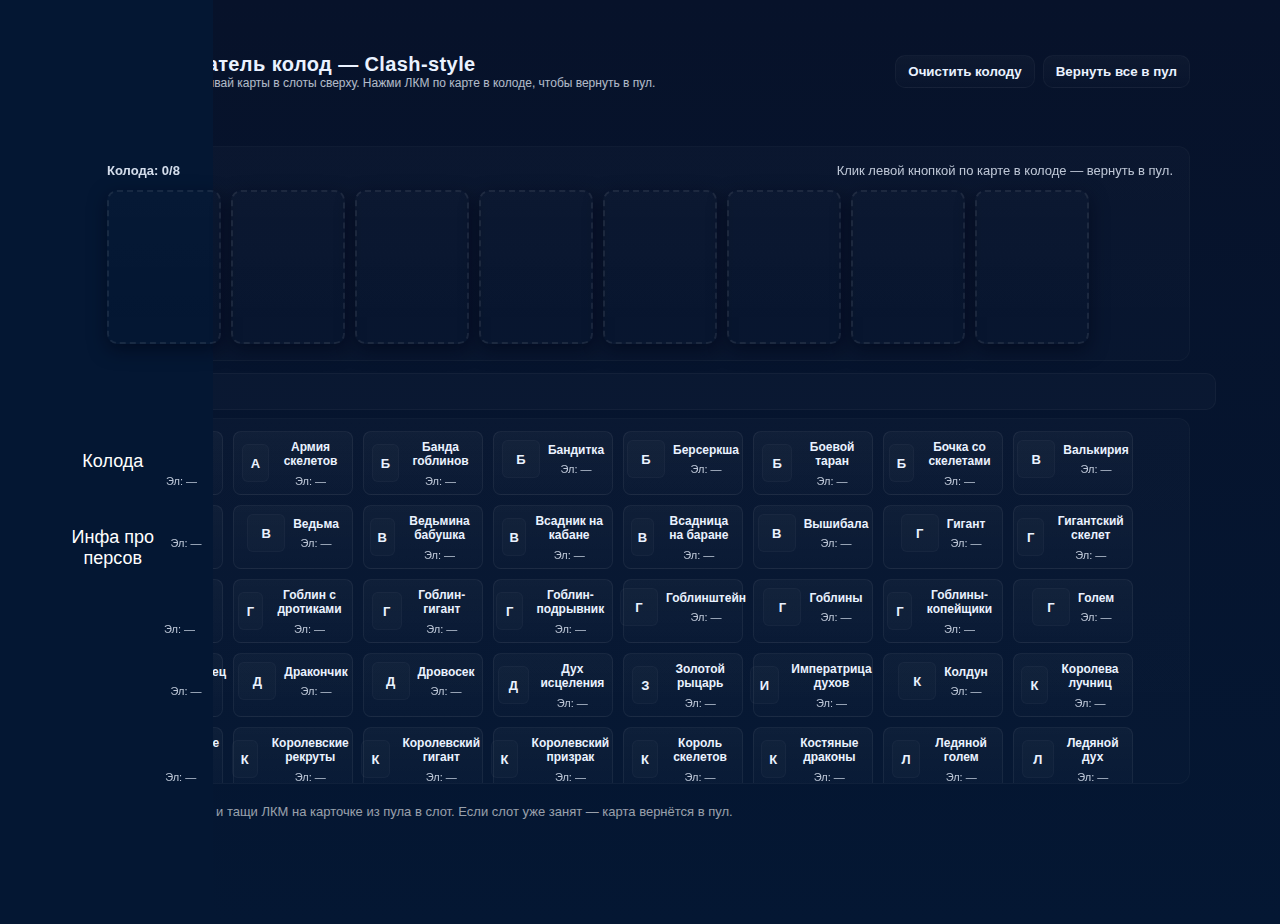
<file: index.html>
<!doctype html>
<html lang="ru">
<head>
<meta charset="utf-8" />
<meta name="viewport" content="width=device-width,initial-scale=1" />
<title>Создатель колод — Clash-style</title>
</head>
<body>
<div class="app">
  <header>
    <div class="brand">
      <a href="page3.html" class="logo">CR<a>
      <div>
        <h1>Создатель колод — Clash-style</h1>
        <div style="font-size:12px; opacity:0.75;">Перетаскивай карты в слоты сверху. Нажми ЛКМ по карте в колоде, чтобы вернуть в пул.</div>
      </div>
    </div>
    <div class="controls">
      <button class="btn" id="clearDeck">Очистить колоду</button>
      <button class="btn" id="shufflePool">Вернуть все в пул</button>
    </div>
  </header>

  <main class="board">
    <section class="deck-area">
    <div class="sidebar">
        <a href="page1.html">Колода</a>
        <a href="page2.html">Инфа про персов</a>
    </div>
      <div class="deck-header">
        <div class="deck-stats">Колода: <span id="deckCount">0</span>/8</div>
        <div class="hint">Клик левой кнопкой по карте в колоде — вернуть в пул.</div>
      </div>
      <div class="slots" id="slots"></div>
    </section>

    <section class="pool-area">
      <div class="search">
        <input id="searchInput" placeholder="Поиск карты..." />
        <div style="height:8px;"></div>
        <div class="pool" id="pool"></div>
      </div>
    </section>

    <footer>
      <div>Подсказка: зажимай и тащи ЛКМ на карточке из пула в слот. Если слот уже занят — карта вернётся в пул.</div>
    </footer>
  </main>
</div>
  <link rel="stylesheet" href="style.css">
<script src="script.js"></script>
</body>
</html>
</file>
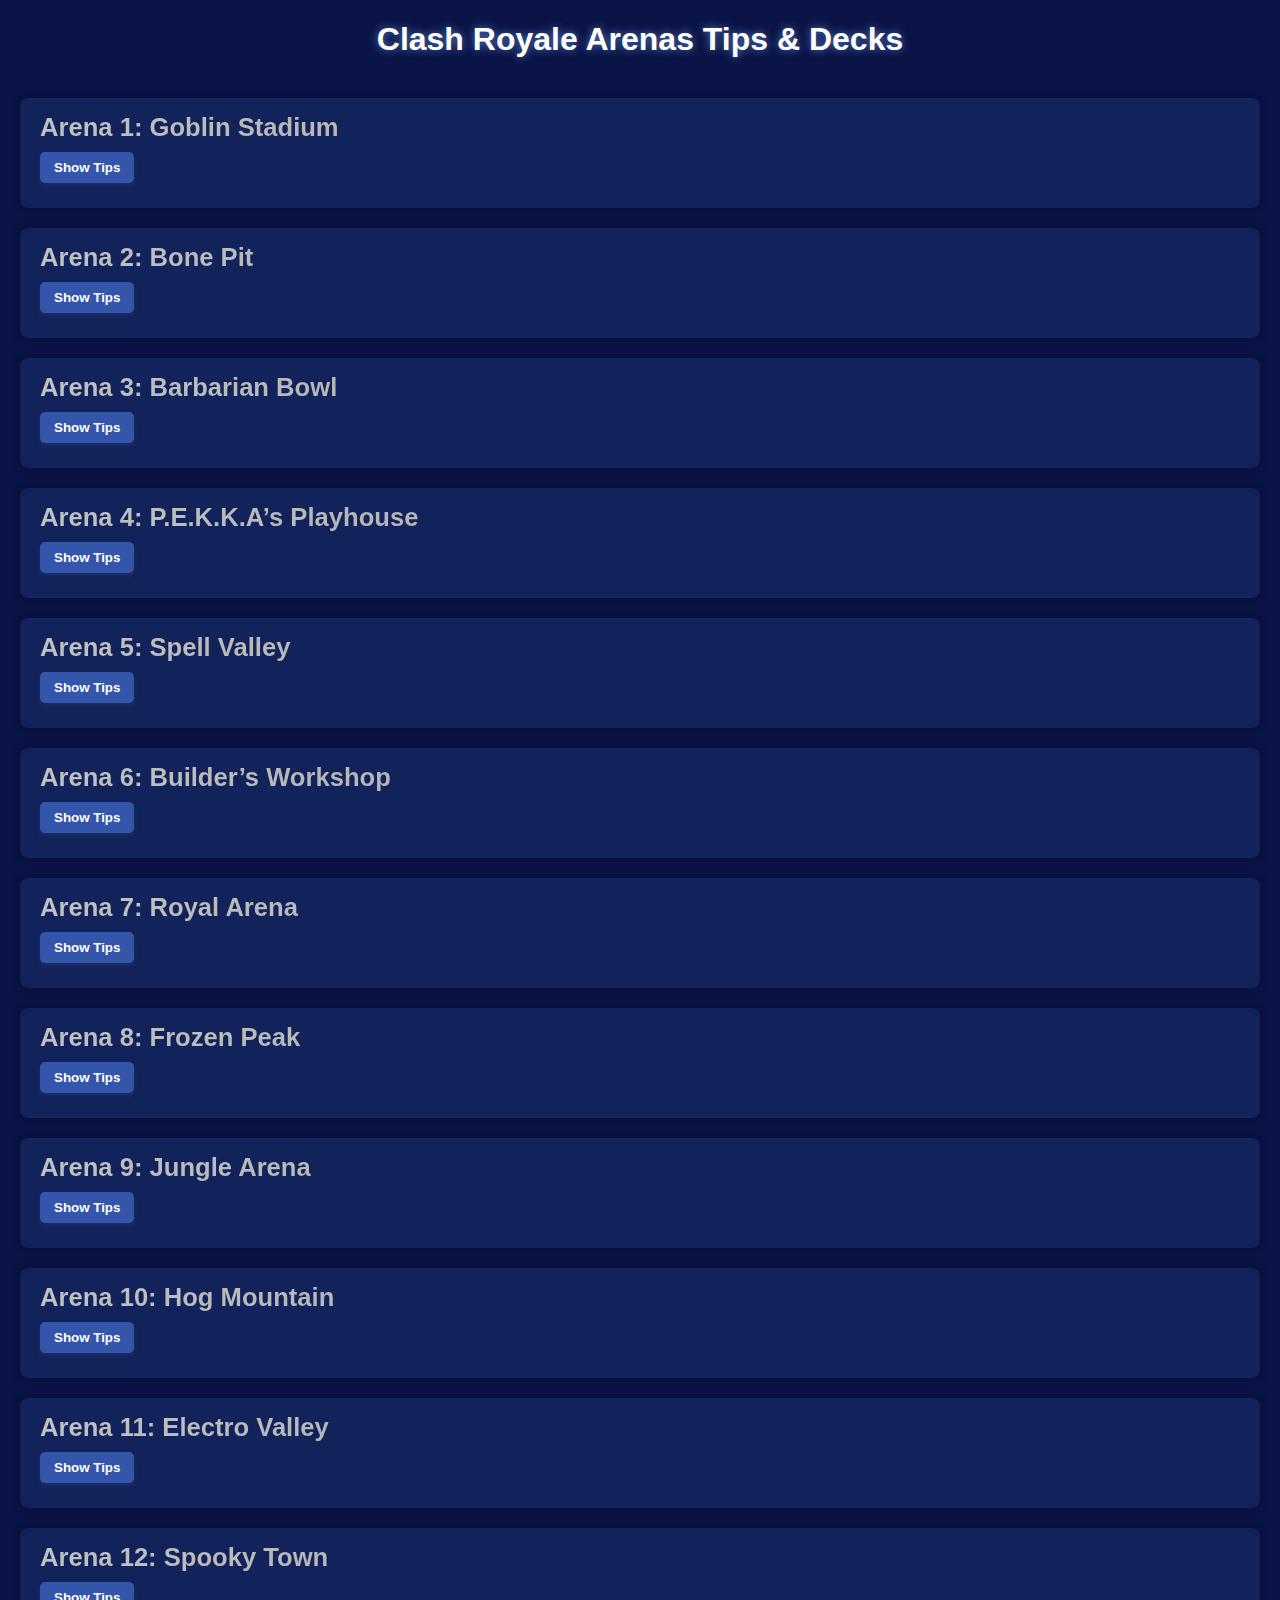
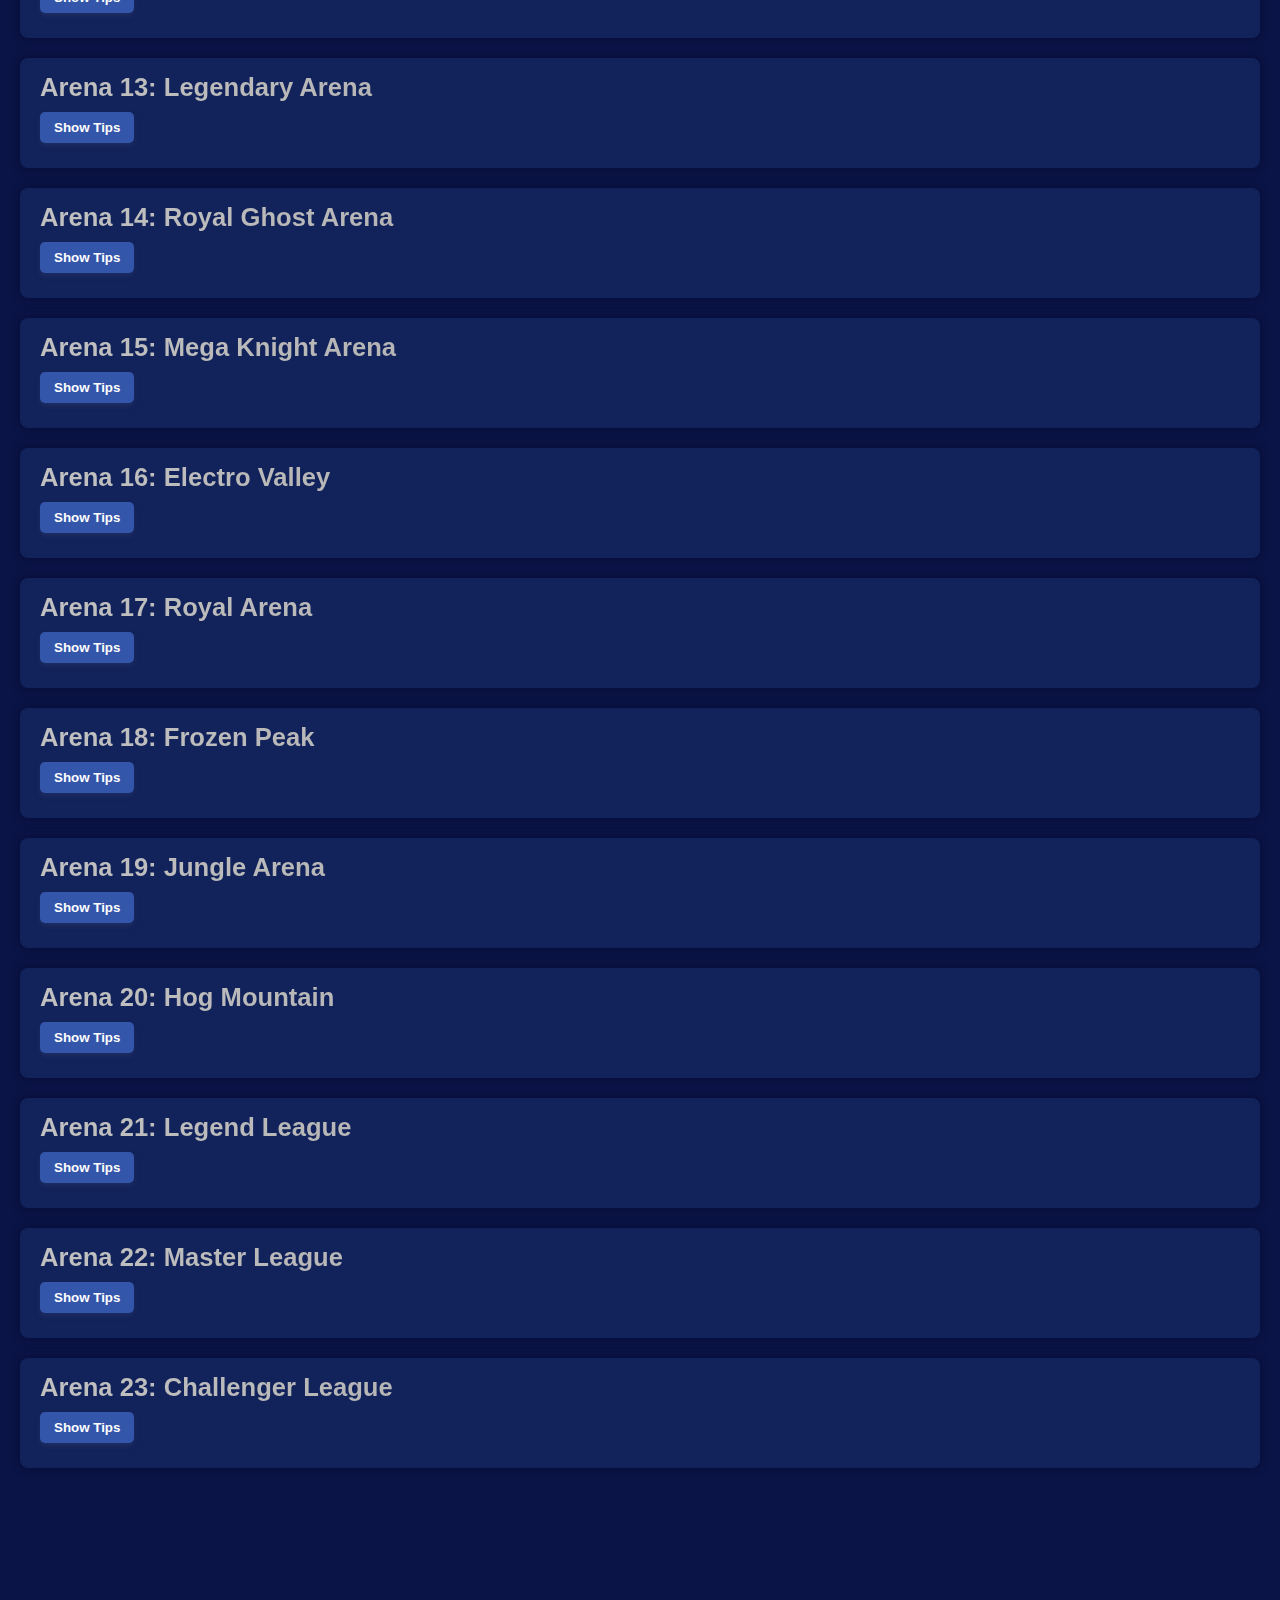
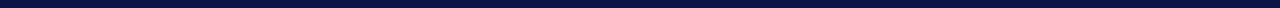
<file: page2.html>
<!DOCTYPE html>
<html lang="en">
<head>
  <meta charset="UTF-8" />
  <meta name="viewport" content="width=device-width, initial-scale=1" />
  <title>Clash Royale Arenas Tips</title>
  <style>
    body {
      background: #0b1446; /* deep dark blue */
      color: #e0e0e0;
      font-family: Arial, sans-serif;
      margin: 20px;
      padding-bottom: 100px;
    }

    h1 {
      text-align: center;
      margin-bottom: 40px;
      color: #fff;
      text-shadow: 0 0 8px #77aaffaa;
    }

    .arena {
      background: #12225a;
      border-radius: 8px;
      margin-bottom: 20px;
      padding: 15px 20px;
      box-shadow: 0 0 10px #000a30cc;
    }

    /* Gradient text: natural text color - 20% darker */
    .arena h2 {
      background: linear-gradient(
        to right,
        #c1c1c1,
        #999999
      );
      -webkit-background-clip: text;
      -webkit-text-fill-color: transparent;
      font-weight: 700;
      margin: 0 0 10px 0;
      font-size: 1.6em;
    }

    button.show-btn {
      background: #3355aa;
      color: white;
      border: none;
      padding: 8px 14px;
      border-radius: 5px;
      cursor: pointer;
      font-weight: bold;
      box-shadow: 0 3px 5px #223366bb;
      transition: background 0.3s ease;
      margin-bottom: 10px;
    }

    button.show-btn:hover {
      background: #4b6fcc;
    }

    .tips {
      max-height: 0;
      opacity: 0;
      overflow: hidden;
      transition: max-height 0.4s ease, opacity 0.4s ease;
    }

    .tips.show {
      max-height: 600px; /* enough height for content */
      opacity: 1;
    }

    .tips h4 {
      margin: 10px 0 6px 0;
      color: #a0c0ff;
    }

    .tips ul {
      margin: 0 0 10px 20px;
      padding: 0;
      list-style-type: disc;
      color: #d0d8ff;
    }

    /* Scroll smooth */
    html {
      scroll-behavior: smooth;
    }
  </style>
</head>
<body>
  <h1>Clash Royale Arenas Tips & Decks</h1>

  <!-- Arena 1 -->
  <div class="arena" id="arena1">
    <h2>Arena 1: Goblin Stadium</h2>
    <button class="show-btn" onclick="toggleTips('tips1')">Show Tips</button>
    <div class="tips" id="tips1">
      <h4>🛡️ Defense Tips:</h4>
      <ul>
        <li>Use cheap swarm units like Skeletons and Goblins to stop pushes.</li>
        <li>Place buildings to distract Hog Rider and Giant.</li>
      </ul>
      <h4>⚔️ Attack Tips:</h4>
      <ul>
        <li>Use Knight and Archers to create strong pushes.</li>
        <li>Support with spells like Fireball and Zap.</li>
      </ul>
      <h4>🔁 Counterattack Tips:</h4>
      <ul>
        <li>Use surviving troops from defense to build counter pushes quickly.</li>
      </ul>
    </div>
  </div>

  <!-- Arena 2 -->
  <div class="arena" id="arena2">
    <h2>Arena 2: Bone Pit</h2>
    <button class="show-btn" onclick="toggleTips('tips2')">Show Tips</button>
    <div class="tips" id="tips2">
      <h4>🛡️ Defense Tips:</h4>
      <ul>
        <li>Use Valkyrie to counter ground swarms.</li>
        <li>Use Minions to counter air troops.</li>
      </ul>
      <h4>⚔️ Attack Tips:</h4>
      <ul>
        <li>Use Giant as a tank and support with ranged troops.</li>
        <li>Use spells like Arrows to clear small troops.</li>
      </ul>
      <h4>🔁 Counterattack Tips:</h4>
      <ul>
        <li>Quickly counter with surviving troops after defense.</li>
      </ul>
    </div>
  </div>

  <!-- Arena 3 -->
  <div class="arena" id="arena3">
    <h2>Arena 3: Barbarian Bowl</h2>
    <button class="show-btn" onclick="toggleTips('tips3')">Show Tips</button>
    <div class="tips" id="tips3">
      <h4>🛡️ Defense Tips:</h4>
      <ul>
        <li>Use Barbarians and Musketeer for solid defense.</li>
        <li>Place Cannon to distract tanks.</li>
      </ul>
      <h4>⚔️ Attack Tips:</h4>
      <ul>
        <li>Use Hog Rider for quick tower damage.</li>
        <li>Support with Fireball and Ice Spirit.</li>
      </ul>
      <h4>🔁 Counterattack Tips:</h4>
      <ul>
        <li>Counter quickly with surviving troops and spells.</li>
      </ul>
    </div>
  </div>

  <!-- Arena 4 -->
  <div class="arena" id="arena4">
    <h2>Arena 4: P.E.K.K.A’s Playhouse</h2>
    <button class="show-btn" onclick="toggleTips('tips4')">Show Tips</button>
    <div class="tips" id="tips4">
      <h4>🛡️ Defense Tips:</h4>
      <ul>
        <li>Use Mini P.E.K.K.A and Musketeer to counter big pushes.</li>
        <li>Use Tornado to group enemy troops.</li>
      </ul>
      <h4>⚔️ Attack Tips:</h4>
      <ul>
        <li>P.E.K.K.A + Electro Wizard combo works well here.</li>
        <li>Use spells wisely to protect P.E.K.K.A.</li>
      </ul>
      <h4>🔁 Counterattack Tips:</h4>
      <ul>
        <li>Counterpush with surviving P.E.K.K.A and support troops.</li>
      </ul>
    </div>
  </div>

  <!-- Arena 5 -->
  <div class="arena" id="arena5">
    <h2>Arena 5: Spell Valley</h2>
    <button class="show-btn" onclick="toggleTips('tips5')">Show Tips</button>
    <div class="tips" id="tips5">
      <h4>🛡️ Defense Tips:</h4>
      <ul>
        <li>Use spells like Zap, Fireball, and Arrows to counter swarms.</li>
        <li>Use ranged troops like Musketeer and Wizard.</li>
      </ul>
      <h4>⚔️ Attack Tips:</h4>
      <ul>
        <li>Spell combos with tank troops can be effective.</li>
        <li>Use Freeze spell to support pushes.</li>
      </ul>
      <h4>🔁 Counterattack Tips:</h4>
      <ul>
        <li>Use spells to clear defense and push quickly after defense.</li>
      </ul>
    </div>
  </div>

  <!-- Arena 6 -->
  <div class="arena" id="arena6">
    <h2>Arena 6: Builder’s Workshop</h2>
    <button class="show-btn" onclick="toggleTips('tips6')">Show Tips</button>
    <div class="tips" id="tips6">
      <h4>🛡️ Defense Tips:</h4>
      <ul>
        <li>Use Cannon and Tesla for buildings defense.</li>
        <li>Use Barbarians and Minions to counter pushes.</li>
      </ul>
      <h4>⚔️ Attack Tips:</h4>
      <ul>
        <li>Battle Ram + Elite Barbarians is a strong combo.</li>
        <li>Support with spells and ranged troops.</li>
      </ul>
      <h4>🔁 Counterattack Tips:</h4>
      <ul>
        <li>Use surviving troops from defense to counterattack fast.</li>
      </ul>
    </div>
  </div>

  <!-- Arena 7 -->
  <div class="arena" id="arena7">
    <h2>Arena 7: Royal Arena</h2>
    <button class="show-btn" onclick="toggleTips('tips7')">Show Tips</button>
    <div class="tips" id="tips7">
      <h4>🛡️ Defense Tips:</h4>
      <ul>
        <li>Use Mini P.E.K.K.A and Guards to counter heavy pushes.</li>
        <li>Use Inferno Tower to melt tanks.</li>
      </ul>
      <h4>⚔️ Attack Tips:</h4>
      <ul>
        <li>Royal Giant supported by Furnace and Musketeer.</li>
        <li>Use spells to protect your pushes.</li>
      </ul>
      <h4>🔁 Counterattack Tips:</h4>
      <ul>
        <li>Counterpush with surviving troops after defense.</li>
      </ul>
    </div>
  </div>

  <!-- Arena 8 -->
  <div class="arena" id="arena8">
    <h2>Arena 8: Frozen Peak</h2>
    <button class="show-btn" onclick="toggleTips('tips8')">Show Tips</button>
    <div class="tips" id="tips8">
      <h4>🛡️ Defense Tips:</h4>
      <ul>
        <li>Use Ice Wizard and Ice Golem to slow down pushes.</li>
        <li>Use Tornado spell to group troops.</li>
      </ul>
      <h4>⚔️ Attack Tips:</h4>
      <ul>
        <li>Use Hog Rider with Ice Spirit and Freeze spell.</li>
        <li>Use Giant + Witch combo pushes.</li>
      </ul>
      <h4>🔁 Counterattack Tips:</h4>
      <ul>
        <li>Counterattack quickly after a successful defense.</li>
      </ul>
    </div>
  </div>

  <!-- Arena 9 -->
  <div class="arena" id="arena9">
    <h2>Arena 9: Jungle Arena</h2>
    <button class="show-btn" onclick="toggleTips('tips9')">Show Tips</button>
    <div class="tips" id="tips9">
      <h4>🛡️ Defense Tips:</h4>
      <ul>
        <li>Use Goblin Hut to generate pressure and distract enemies.</li>
        <li>Use Minions and Goblins for fast defense.</li>
      </ul>
      <h4>⚔️ Attack Tips:</h4>
      <ul>
        <li>Giant + Night Witch pushes are strong in this arena.</li>
        <li>Use Zap and Fireball to clear swarms.</li>
      </ul>
      <h4>🔁 Counterattack Tips:</h4>
      <ul>
        <li>Use surviving units from defense to support counter pushes.</li>
      </ul>
    </div>
  </div>

  <!-- Arena 10 -->
  <div class="arena" id="arena10">
    <h2>Arena 10: Hog Mountain</h2>
    <button class="show-btn" onclick="toggleTips('tips10')">Show Tips</button>
    <div class="tips" id="tips10">
      <h4>🛡️ Defense Tips:</h4>
      <ul>
        <li>Use Inferno Tower to melt tanks.</li>
        <li>Skeleton Army to counter single high-damage troops.</li>
      </ul>
      <h4>⚔️ Attack Tips:</h4>
      <ul>
        <li>Hog Rider with Ice Spirit or Freeze spell is a classic combo.</li>
        <li>Use Goblin Gang to distract and overwhelm defenders.</li>
      </ul>
      <h4>🔁 Counterattack Tips:</h4>
      <ul>
        <li>Counterpush with surviving troops after a good defense.</li>
      </ul>
    </div>
  </div>

  <!-- Arena 11 -->
  <div class="arena" id="arena11">
    <h2>Arena 11: Electro Valley</h2>
    <button class="show-btn" onclick="toggleTips('tips11')">Show Tips</button>
    <div class="tips" id="tips11">
      <h4>🛡️ Defense Tips:</h4>
      <ul>
        <li>Use Electro Wizard to stun and control pushes.</li>
        <li>Use Tesla for building defense.</li>
      </ul>
      <h4>⚔️ Attack Tips:</h4>
      <ul>
        <li>Use Lightning to take out defensive buildings and grouped troops.</li>
        <li>Use Miner + Poison for chip damage.</li>
      </ul>
      <h4>🔁 Counterattack Tips:</h4>
      <ul>
        <li>Surviving Electro Wizard can lead strong counter-pushes.</li>
      </ul>
    </div>
  </div>

  <!-- Arena 12 -->
  <div class="arena" id="arena12">
    <h2>Arena 12: Spooky Town</h2>
    <button class="show-btn" onclick="toggleTips('tips12')">Show Tips</button>
    <div class="tips" id="tips12">
      <h4>🛡️ Defense Tips:</h4>
      <ul>
        <li>Use Witch and Skeleton Army to control ground pushes.</li>
        <li>Use Tornado with spells for crowd control.</li>
      </ul>
      <h4>⚔️ Attack Tips:</h4>
      <ul>
        <li>Use Balloon with Freeze for devastating damage.</li>
        <li>Use Miner for chip damage on towers.</li>
      </ul>
      <h4>🔁 Counterattack Tips:</h4>
      <ul>
        <li>Build fast counter pushes after successful defense.</li>
      </ul>
    </div>
  </div>

  <!-- Arena 13 -->
  <div class="arena" id="arena13">
    <h2>Arena 13: Legendary Arena</h2>
    <button class="show-btn" onclick="toggleTips('tips13')">Show Tips</button>
    <div class="tips" id="tips13">
      <h4>🛡️ Defense Tips:</h4>
      <ul>
        <li>Use well-timed spells to counter popular meta decks.</li>
        <li>Use Musketeer and Ice Wizard to control the field.</li>
      </ul>
      <h4>⚔️ Attack Tips:</h4>
      <ul>
        <li>Mix air and ground units for balanced pushes.</li>
        <li>Use spells like Fireball and Zap for value.</li>
      </ul>
      <h4>🔁 Counterattack Tips:</h4>
      <ul>
        <li>Capitalize on elixir advantage with strong counter pushes.</li>
      </ul>
    </div>
  </div>

  <!-- Arena 14 -->
  <div class="arena" id="arena14">
    <h2>Arena 14: Royal Ghost Arena</h2>
    <button class="show-btn" onclick="toggleTips('tips14')">Show Tips</button>
    <div class="tips" id="tips14">
      <h4>🛡️ Defense Tips:</h4>
      <ul>
        <li>Use air and ground units to cover Royal Ghost’s invisibility.</li>
        <li>Use splash damage troops like Wizard or Executioner.</li>
      </ul>
      <h4>⚔️ Attack Tips:</h4>
      <ul>
        <li>Use Royal Ghost for stealthy attacks.</li>
        <li>Support with spells and ranged troops.</li>
      </ul>
      <h4>🔁 Counterattack Tips:</h4>
      <ul>
        <li>Quick counterattacks after defense are crucial.</li>
      </ul>
    </div>
  </div>

  <!-- Arena 15 -->
  <div class="arena" id="arena15">
    <h2>Arena 15: Mega Knight Arena</h2>
    <button class="show-btn" onclick="toggleTips('tips15')">Show Tips</button>
    <div class="tips" id="tips15">
      <h4>🛡️ Defense Tips:</h4>
      <ul>
        <li>Use swarm troops and spells to stop Mega Knight’s jumps.</li>
        <li>Use Inferno Tower for tank defense.</li>
      </ul>
      <h4>⚔️ Attack Tips:</h4>
      <ul>
        <li>Use Mega Knight with support troops like Electro Wizard.</li>
        <li>Use spells to protect your pushes.</li>
      </ul>
      <h4>🔁 Counterattack Tips:</h4>
      <ul>
        <li>Use surviving troops to build counter pushes.</li>
      </ul>
    </div>
  </div>

  <!-- Arena 16 -->
  <div class="arena" id="arena16">
    <h2>Arena 16: Electro Valley</h2>
    <button class="show-btn" onclick="toggleTips('tips16')">Show Tips</button>
    <div class="tips" id="tips16">
      <h4>🛡️ Defense Tips:</h4>
      <ul>
        <li>Use Electro Wizard and Tesla for good defense.</li>
        <li>Use spells to control enemy pushes.</li>
      </ul>
      <h4>⚔️ Attack Tips:</h4>
      <ul>
        <li>Use Lightning spell to clear defenses.</li>
        <li>Support with Miner for chip damage.</li>
      </ul>
      <h4>🔁 Counterattack Tips:</h4>
      <ul>
        <li>Counterattack with surviving troops after defense.</li>
      </ul>
    </div>
  </div>

  <!-- Arena 17 -->
  <div class="arena" id="arena17">
    <h2>Arena 17: Royal Arena</h2>
    <button class="show-btn" onclick="toggleTips('tips17')">Show Tips</button>
    <div class="tips" id="tips17">
      <h4>🛡️ Defense Tips:</h4>
      <ul>
        <li>Use Mini P.E.K.K.A and Guards for solid defense.</li>
        <li>Use Inferno Tower to melt tanks.</li>
      </ul>
      <h4>⚔️ Attack Tips:</h4>
      <ul>
        <li>Royal Giant supported by Furnace and Musketeer.</li>
        <li>Use spells to protect your pushes.</li>
      </ul>
      <h4>🔁 Counterattack Tips:</h4>
      <ul>
        <li>Counterpush with surviving troops after defense.</li>
      </ul>
    </div>
  </div>

  <!-- Arena 18 -->
  <div class="arena" id="arena18">
    <h2>Arena 18: Frozen Peak</h2>
    <button class="show-btn" onclick="toggleTips('tips18')">Show Tips</button>
    <div class="tips" id="tips18">
      <h4>🛡️ Defense Tips:</h4>
      <ul>
        <li>Use Ice Wizard and Ice Golem to slow down pushes.</li>
        <li>Use Tornado spell to group troops.</li>
      </ul>
      <h4>⚔️ Attack Tips:</h4>
      <ul>
        <li>Use Hog Rider with Ice Spirit and Freeze spell.</li>
        <li>Use Giant + Witch combo pushes.</li>
      </ul>
      <h4>🔁 Counterattack Tips:</h4>
      <ul>
        <li>Counterattack quickly after a successful defense.</li>
      </ul>
    </div>
  </div>

  <!-- Arena 19 -->
  <div class="arena" id="arena19">
    <h2>Arena 19: Jungle Arena</h2>
    <button class="show-btn" onclick="toggleTips('tips19')">Show Tips</button>
    <div class="tips" id="tips19">
      <h4>🛡️ Defense Tips:</h4>
      <ul>
        <li>Use Goblin Hut to generate pressure and distract enemies.</li>
        <li>Use Minions and Goblins for fast defense.</li>
      </ul>
      <h4>⚔️ Attack Tips:</h4>
      <ul>
        <li>Giant + Night Witch pushes are strong in this arena.</li>
        <li>Use Zap and Fireball to clear swarms.</li>
      </ul>
      <h4>🔁 Counterattack Tips:</h4>
      <ul>
        <li>Use surviving units from defense to support counter pushes.</li>
      </ul>
    </div>
  </div>

  <!-- Arena 20 -->
  <div class="arena" id="arena20">
    <h2>Arena 20: Hog Mountain</h2>
    <button class="show-btn" onclick="toggleTips('tips20')">Show Tips</button>
    <div class="tips" id="tips20">
      <h4>🛡️ Defense Tips:</h4>
      <ul>
        <li>Ice Wizard and Tornado combo is great for defense.</li>
        <li>Use Ice Golem to kite and slow enemies.</li>
      </ul>
      <h4>⚔️ Attack Tips:</h4>
      <ul>
        <li>Hog Rider + Ice Spirit is a fast and effective combo.</li>
        <li>Freeze spell works well with big pushes.</li>
      </ul>
      <h4>🔁 Counterattack Tips:</h4>
      <ul>
        <li>Use surviving troops to launch strong counter attacks.</li>
      </ul>
    </div>
  </div>

  <!-- Arena 21 -->
  <div class="arena" id="arena21">
    <h2>Arena 21: Legend League</h2>
    <button class="show-btn" onclick="toggleTips('tips21')">Show Tips</button>
    <div class="tips" id="tips21">
      <h4>🛡️ Defense Tips:</h4>
      <ul>
        <li>Adapt your defense according to opponent’s deck.</li>
        <li>Use a combination of spells and troops to control the battlefield.</li>
      </ul>
      <h4>⚔️ Attack Tips:</h4>
      <ul>
        <li>Mix fast cycles with heavy tanks.</li>
        <li>Use spells wisely to get value trades.</li>
      </ul>
      <h4>🔁 Counterattack Tips:</h4>
      <ul>
        <li>Take advantage of elixir lead to mount counter pushes.</li>
      </ul>
    </div>
  </div>

  <!-- Arena 22 -->
  <div class="arena" id="arena22">
    <h2>Arena 22: Master League</h2>
    <button class="show-btn" onclick="toggleTips('tips22')">Show Tips</button>
    <div class="tips" id="tips22">
      <h4>🛡️ Defense Tips:</h4>
      <ul>
        <li>Use well-timed spells to neutralize enemy pushes.</li>
        <li>Place defensive buildings to distract key enemy troops.</li>
      </ul>
      <h4>⚔️ Attack Tips:</h4>
      <ul>
        <li>Use prediction spells to counter enemy counters.</li>
        <li>Use balanced decks with both air and ground threats.</li>
      </ul>
      <h4>🔁 Counterattack Tips:</h4>
      <ul>
        <li>Keep pressure on your opponent with continuous counter pushes.</li>
      </ul>
    </div>
  </div>

  <!-- Arena 23 -->
  <div class="arena" id="arena23">
    <h2>Arena 23: Challenger League</h2>
    <button class="show-btn" onclick="toggleTips('tips23')">Show Tips</button>
    <div class="tips" id="tips23">
      <h4>🛡️ Defense Tips:</h4>
      <ul>
        <li>Use versatile troops to adapt to many playstyles.</li>
        <li>Maintain good elixir management for defense.</li>
      </ul>
      <h4>⚔️ Attack Tips:</h4>
      <ul>
        <li>Cycle quickly and pressure with spells and fast troops.</li>
        <li>Use combos that create synergy and confuse opponents.</li>
      </ul>
      <h4>🔁 Counterattack Tips:</h4>
  <ul>
  </ul>
    </div>
  </div>

<script>
  function toggleTips(id) {
    const tips = document.getElementById(id);
    tips.classList.toggle("show");
  }
</script>
</body>
</html>

</body>
</html>
</file>
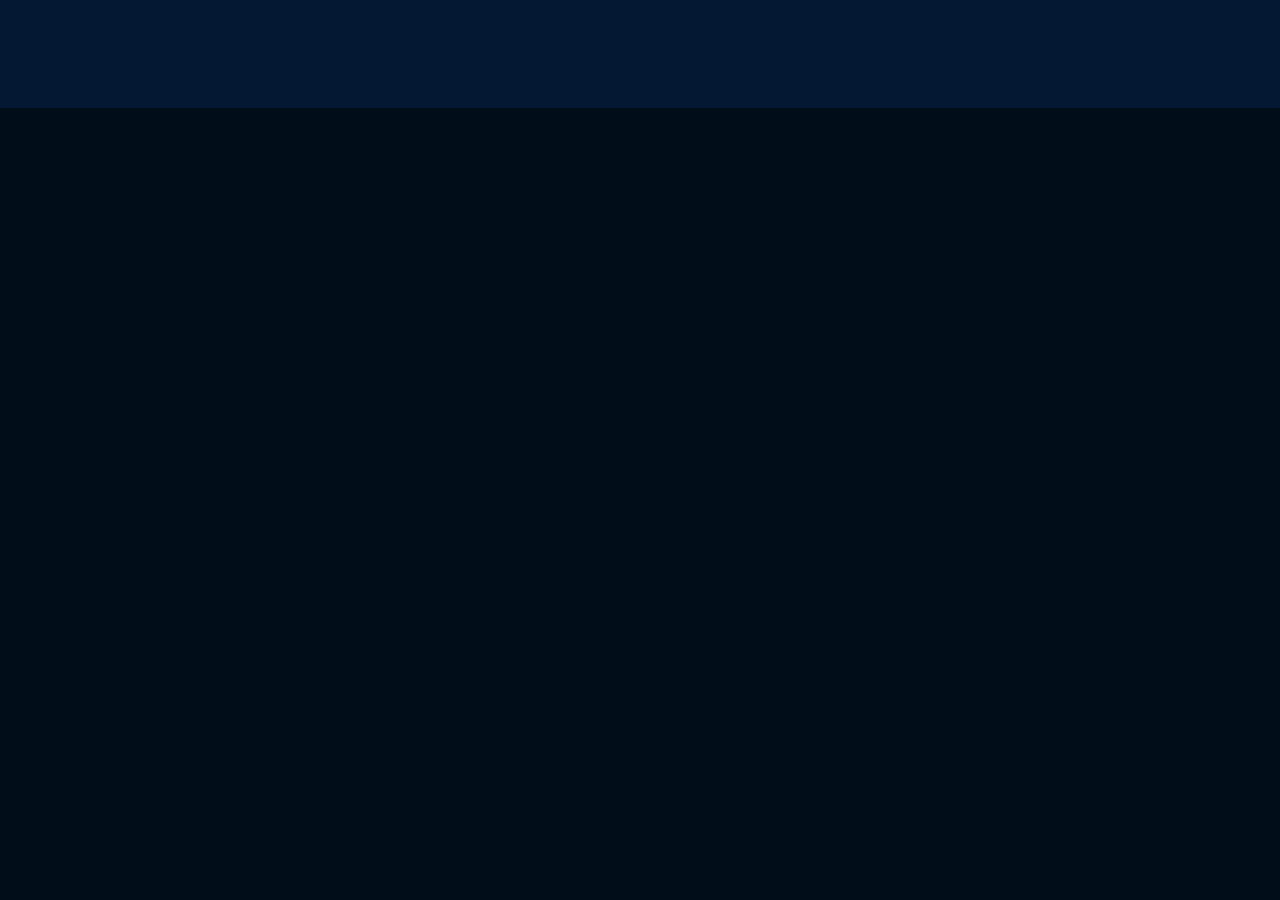
<file: page3.html>
<!DOCTYPE html>
<html lang="ru">
<head>
  <meta charset="utf-8" />
  <meta name="viewport" content="width=device-width,initial-scale=1" />
  <title>Clash Royale — Меню</title>
  <style>
    :root{
      --header-bg: #041733;
      --main-bg: #020d1a;
      --btn-bg: linear-gradient(180deg,#083b72 0%, #062d59 100%);
    }

    *{box-sizing:border-box}
    html,body{height:100%;}
    body{
      margin:0;
      font-family: Inter, Roboto, Arial, sans-serif;
      color:#fff;
      -webkit-font-smoothing:antialiased;
      -moz-osx-font-smoothing:grayscale;
      background: var(--main-bg);
    }

    /* ====== АНИМАЦИИ ====== */
    .fade-down {
      opacity: 0;
      transform: translateY(-30px);
      animation: fadeDown 0.8s ease-out forwards;
    }

    .fade-delay-1 { animation-delay: 0.2s; }
    .fade-delay-2 { animation-delay: 0.4s; }
    .fade-delay-3 { animation-delay: 0.6s; }
    .fade-delay-4 { animation-delay: 0.8s; }

    @keyframes fadeDown {
      to {
        opacity: 1;
        transform: translateY(0);
      }
    }

    /* Шапка */
    .site-header{
      background:var(--header-bg);
      padding:28px 16px;
    }
    .header-inner{
      max-width:1100px;
      margin:0 auto;
      display:flex;
      align-items:center;
      justify-content:center;
      gap:12px;
    }
    .logo{
      object-fit:contain;
      text-decoration: none;                  
      cursor: pointer;
      width:52px;
      height:52px;
      border-radius:10px;
      background:linear-gradient(135deg, rgba(255,255,255,0.06), rgba(255,255,255,0.02));
      display:flex;
      align-items:center;
      justify-content:center;
      border:1px solid rgba(255,255,255,0.04);
      font-weight:700;
      font-size:20px;
      color:var(--accent);
    }
    .site-title{
      font-size:32px;
      margin:0;
      letter-spacing:1px;
    }

    /* Основной экран */
    .hero{
      background:var(--main-bg);
      min-height:calc(100vh - 112px);
      display:flex;
      align-items:center;
      justify-content:center;
      padding:40px 16px;
    }

    .menu{
      display:flex;
      flex-direction:column;
      gap:18px;
      width:320px;
    }

    .menu-btn{
      appearance:none;
      border:0;
      padding:16px 18px;
      font-size:18px;
      border-radius:12px;
      cursor:pointer;
      background:var(--btn-bg);
      color:#fff;
      box-shadow:0 6px 18px rgba(3,12,30,0.6), inset 0 -4px 8px rgba(0,0,0,0.25);
      transition: transform 0.18s ease, box-shadow 0.18s ease;
    }
    .menu-btn:hover {
      transform: translateY(-4px) scale(1.05);
      box-shadow:
        0 12px 24px rgba(3,12,30,0.8),
        inset 0 -4px 8px rgba(0,0,0,0.3);
      transition: transform 0.25s cubic-bezier(0.4, 0, 0.2, 1), box-shadow 0.25s cubic-bezier(0.4, 0, 0.2, 1);
    }
    .menu-btn:active{transform:translateY(-1px);}
    .menu-btn:focus{outline:3px solid rgba(10,120,220,0.18);}

    @media (max-width:420px){
      .menu{width:88%;}
      .site-title{font-size:22px}
      .logo{width:42px;height:42px;}
    }
  </style>
</head>
<body>
  <header class="site-header">
    <div class="header-inner">
      <div class="brand fade-down fade-delay-1">
        <a class="logo">CR</a>
      </div>
      <h1 class="site-title fade-down fade-delay-2">Clash Royale</h1>
    </div>
  </header>

  <main class="hero">
    <nav class="menu" aria-label="Главное меню">
      <button class="menu-btn fade-down fade-delay-2" data-target="index.html">Автор колод</button>
      <button class="menu-btn fade-down fade-delay-3" data-target="page1.html">Колоди</button>
      <button class="menu-btn fade-down fade-delay-4" data-target="page2.html">інформація про персонажів</button>
    </nav>
  </main>

  <script>
    // Навигация по кнопкам
    document.addEventListener('DOMContentLoaded', ()=>{
      const buttons = document.querySelectorAll('.menu-btn');
      buttons.forEach(btn => {
        btn.addEventListener('click', ()=>{
          const target = btn.dataset.target;
          window.location.href = target;
        });
      });
    });
  </script>
</body>
</html>
</file>
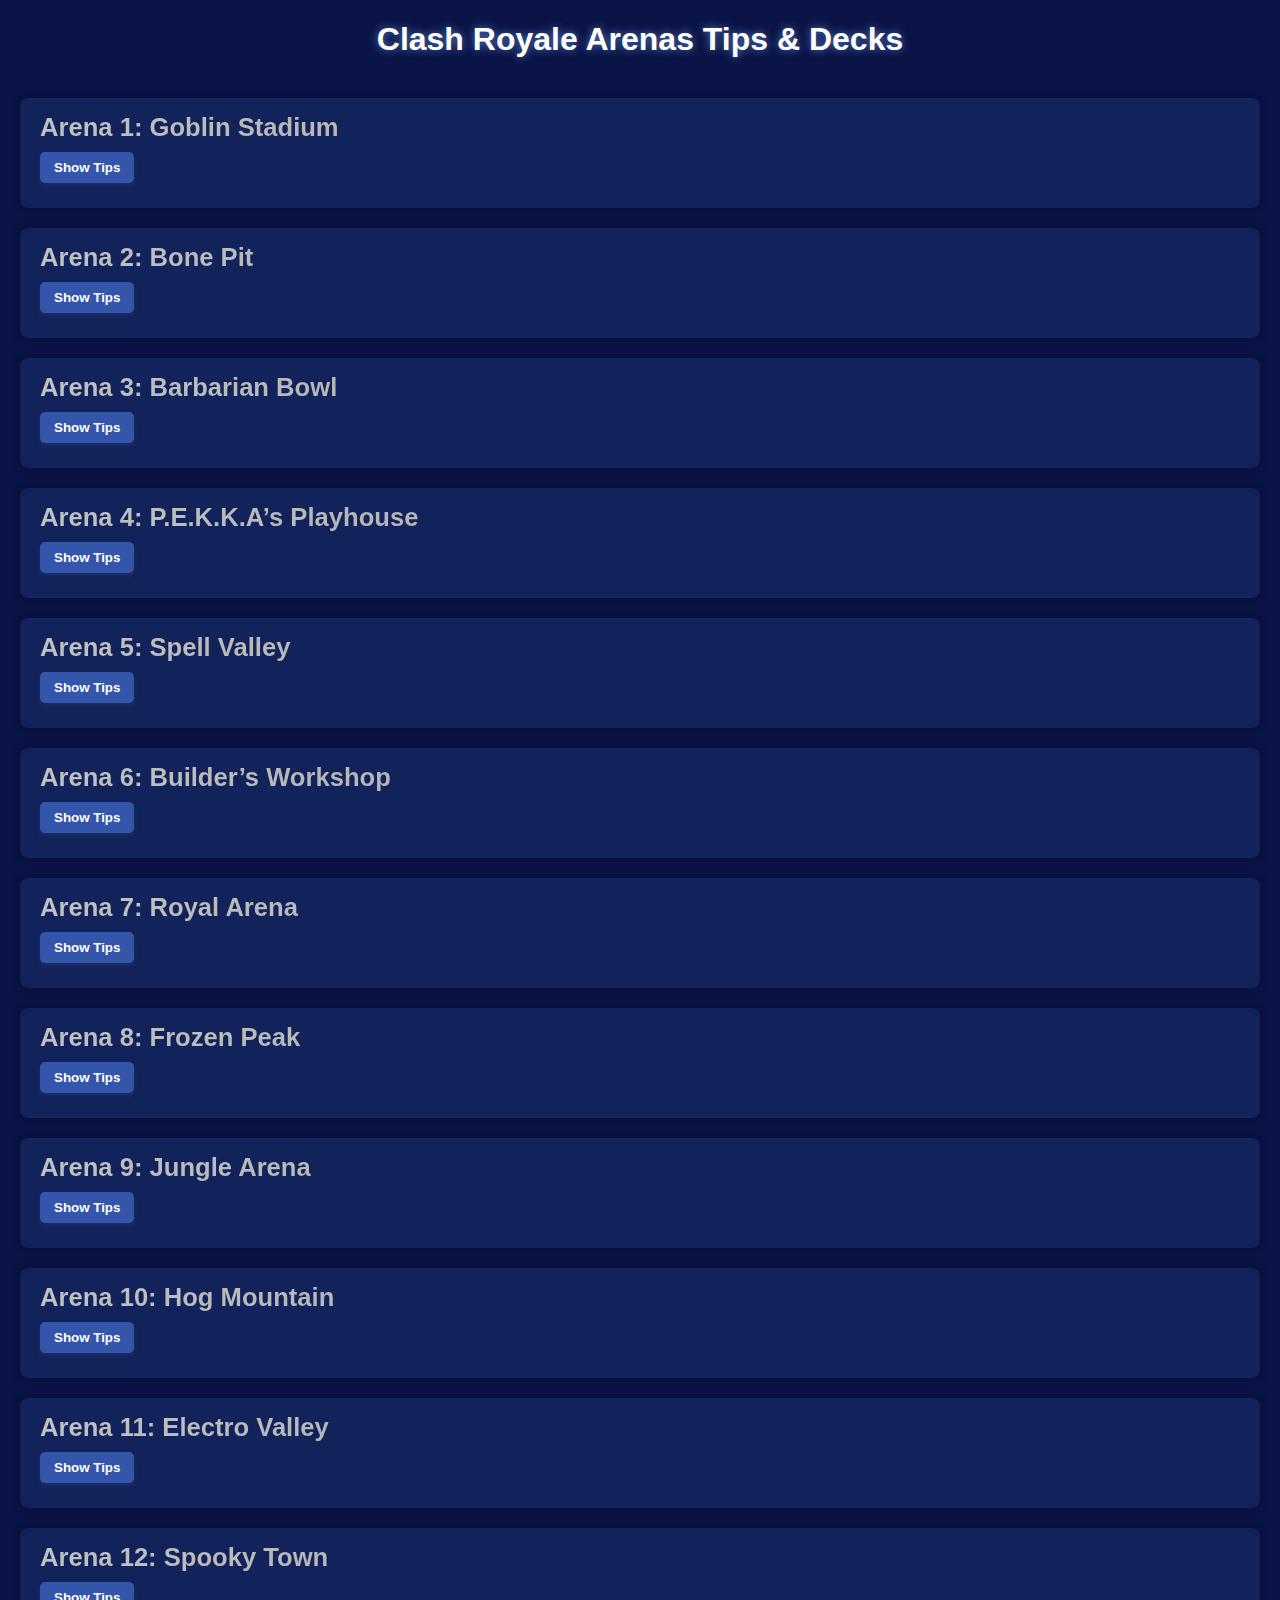
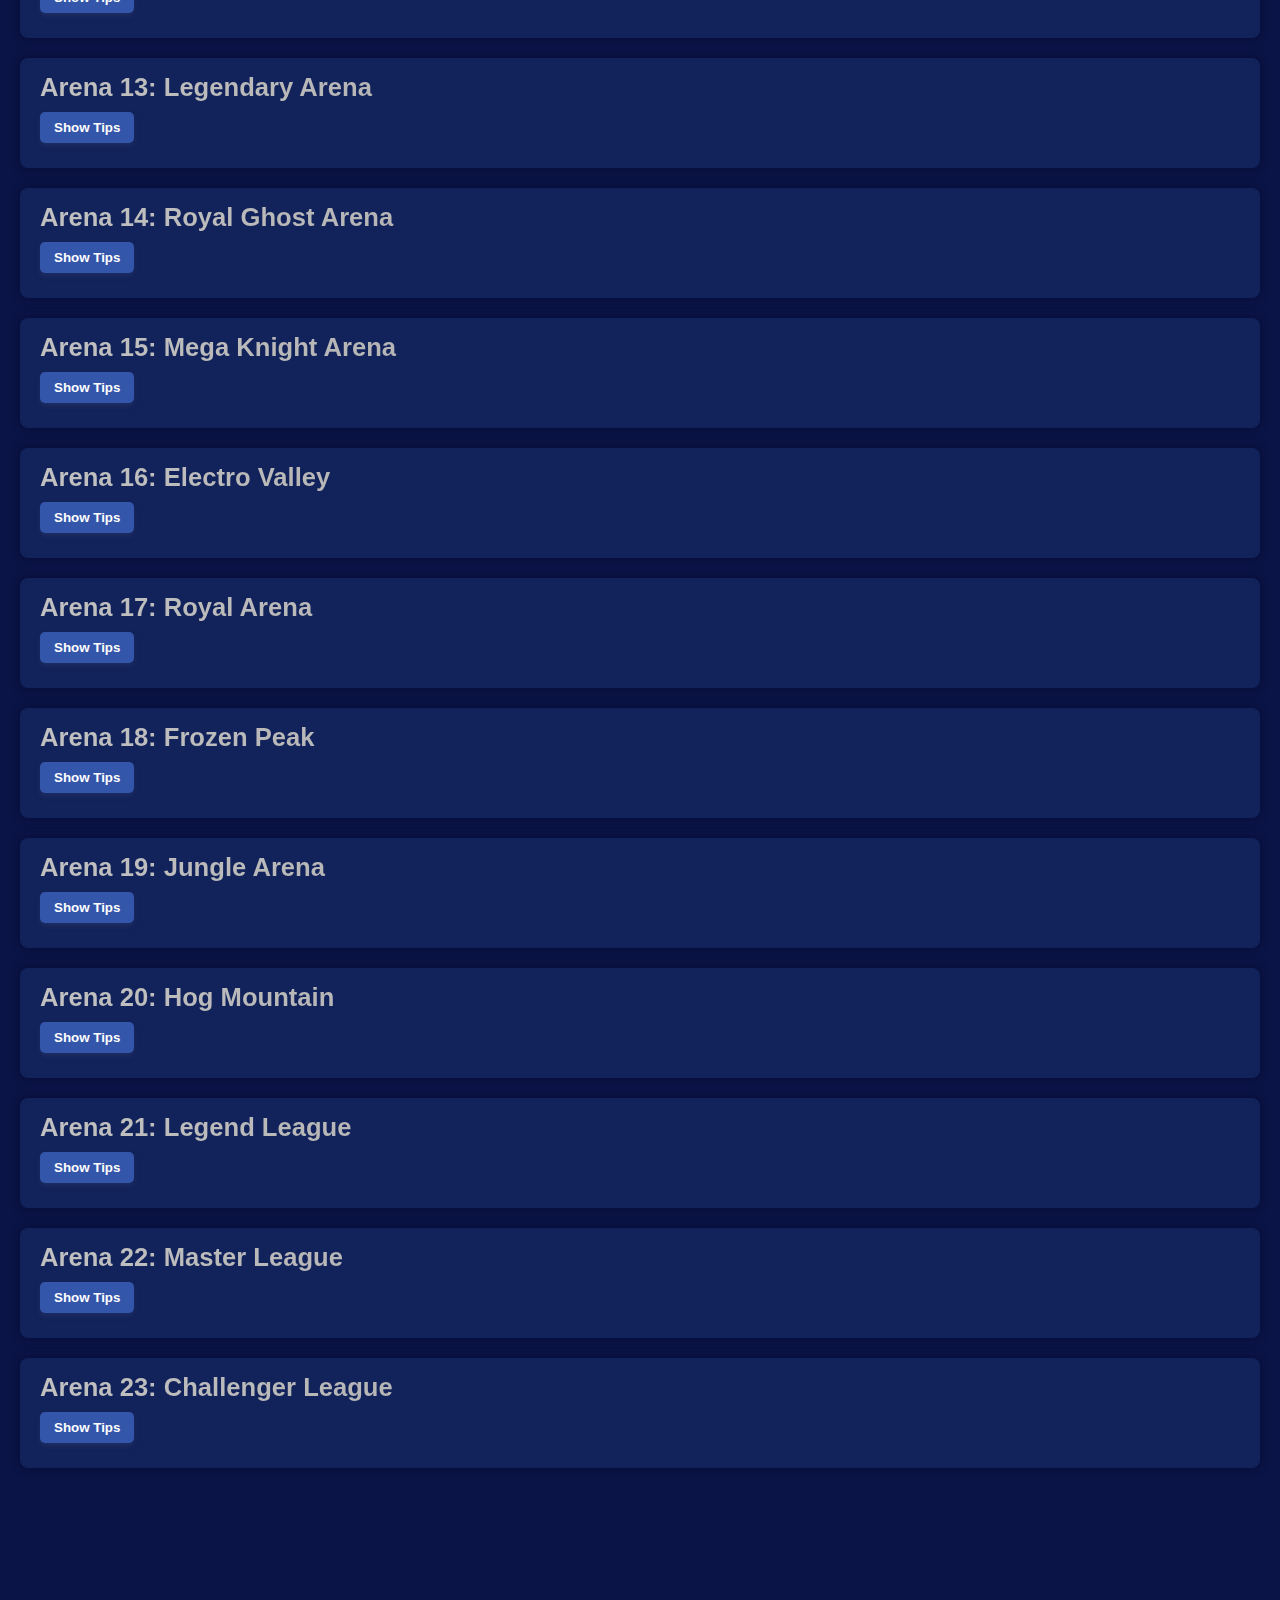
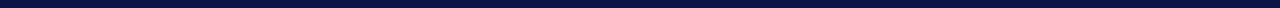
<file: Новая папка/indext.html>
<!DOCTYPE html>
<html lang="en">
<head>
  <meta charset="UTF-8" />
  <meta name="viewport" content="width=device-width, initial-scale=1" />
  <title>Clash Royale Arenas Tips</title>
  <style>
    body {
      background: #0b1446; /* deep dark blue */
      color: #e0e0e0;
      font-family: Arial, sans-serif;
      margin: 20px;
      padding-bottom: 100px;
    }

    h1 {
      text-align: center;
      margin-bottom: 40px;
      color: #fff;
      text-shadow: 0 0 8px #77aaffaa;
    }

    .arena {
      background: #12225a;
      border-radius: 8px;
      margin-bottom: 20px;
      padding: 15px 20px;
      box-shadow: 0 0 10px #000a30cc;
    }

    /* Gradient text: natural text color - 20% darker */
    .arena h2 {
      background: linear-gradient(
        to right,
        #c1c1c1,
        #999999
      );
      -webkit-background-clip: text;
      -webkit-text-fill-color: transparent;
      font-weight: 700;
      margin: 0 0 10px 0;
      font-size: 1.6em;
    }

    button.show-btn {
      background: #3355aa;
      color: white;
      border: none;
      padding: 8px 14px;
      border-radius: 5px;
      cursor: pointer;
      font-weight: bold;
      box-shadow: 0 3px 5px #223366bb;
      transition: background 0.3s ease;
      margin-bottom: 10px;
    }

    button.show-btn:hover {
      background: #4b6fcc;
    }

    .tips {
      max-height: 0;
      opacity: 0;
      overflow: hidden;
      transition: max-height 0.4s ease, opacity 0.4s ease;
    }

    .tips.show {
      max-height: 600px; /* enough height for content */
      opacity: 1;
    }

    .tips h4 {
      margin: 10px 0 6px 0;
      color: #a0c0ff;
    }

    .tips ul {
      margin: 0 0 10px 20px;
      padding: 0;
      list-style-type: disc;
      color: #d0d8ff;
    }

    /* Scroll smooth */
    html {
      scroll-behavior: smooth;
    }
  </style>
</head>
<body>
  <h1>Clash Royale Arenas Tips & Decks</h1>

  <!-- Arena 1 -->
  <div class="arena" id="arena1">
    <h2>Arena 1: Goblin Stadium</h2>
    <button class="show-btn" onclick="toggleTips('tips1')">Show Tips</button>
    <div class="tips" id="tips1">
      <h4>🛡️ Defense Tips:</h4>
      <ul>
        <li>Use cheap swarm units like Skeletons and Goblins to stop pushes.</li>
        <li>Place buildings to distract Hog Rider and Giant.</li>
      </ul>
      <h4>⚔️ Attack Tips:</h4>
      <ul>
        <li>Use Knight and Archers to create strong pushes.</li>
        <li>Support with spells like Fireball and Zap.</li>
      </ul>
      <h4>🔁 Counterattack Tips:</h4>
      <ul>
        <li>Use surviving troops from defense to build counter pushes quickly.</li>
      </ul>
    </div>
  </div>

  <!-- Arena 2 -->
  <div class="arena" id="arena2">
    <h2>Arena 2: Bone Pit</h2>
    <button class="show-btn" onclick="toggleTips('tips2')">Show Tips</button>
    <div class="tips" id="tips2">
      <h4>🛡️ Defense Tips:</h4>
      <ul>
        <li>Use Valkyrie to counter ground swarms.</li>
        <li>Use Minions to counter air troops.</li>
      </ul>
      <h4>⚔️ Attack Tips:</h4>
      <ul>
        <li>Use Giant as a tank and support with ranged troops.</li>
        <li>Use spells like Arrows to clear small troops.</li>
      </ul>
      <h4>🔁 Counterattack Tips:</h4>
      <ul>
        <li>Quickly counter with surviving troops after defense.</li>
      </ul>
    </div>
  </div>

  <!-- Arena 3 -->
  <div class="arena" id="arena3">
    <h2>Arena 3: Barbarian Bowl</h2>
    <button class="show-btn" onclick="toggleTips('tips3')">Show Tips</button>
    <div class="tips" id="tips3">
      <h4>🛡️ Defense Tips:</h4>
      <ul>
        <li>Use Barbarians and Musketeer for solid defense.</li>
        <li>Place Cannon to distract tanks.</li>
      </ul>
      <h4>⚔️ Attack Tips:</h4>
      <ul>
        <li>Use Hog Rider for quick tower damage.</li>
        <li>Support with Fireball and Ice Spirit.</li>
      </ul>
      <h4>🔁 Counterattack Tips:</h4>
      <ul>
        <li>Counter quickly with surviving troops and spells.</li>
      </ul>
    </div>
  </div>

  <!-- Arena 4 -->
  <div class="arena" id="arena4">
    <h2>Arena 4: P.E.K.K.A’s Playhouse</h2>
    <button class="show-btn" onclick="toggleTips('tips4')">Show Tips</button>
    <div class="tips" id="tips4">
      <h4>🛡️ Defense Tips:</h4>
      <ul>
        <li>Use Mini P.E.K.K.A and Musketeer to counter big pushes.</li>
        <li>Use Tornado to group enemy troops.</li>
      </ul>
      <h4>⚔️ Attack Tips:</h4>
      <ul>
        <li>P.E.K.K.A + Electro Wizard combo works well here.</li>
        <li>Use spells wisely to protect P.E.K.K.A.</li>
      </ul>
      <h4>🔁 Counterattack Tips:</h4>
      <ul>
        <li>Counterpush with surviving P.E.K.K.A and support troops.</li>
      </ul>
    </div>
  </div>

  <!-- Arena 5 -->
  <div class="arena" id="arena5">
    <h2>Arena 5: Spell Valley</h2>
    <button class="show-btn" onclick="toggleTips('tips5')">Show Tips</button>
    <div class="tips" id="tips5">
      <h4>🛡️ Defense Tips:</h4>
      <ul>
        <li>Use spells like Zap, Fireball, and Arrows to counter swarms.</li>
        <li>Use ranged troops like Musketeer and Wizard.</li>
      </ul>
      <h4>⚔️ Attack Tips:</h4>
      <ul>
        <li>Spell combos with tank troops can be effective.</li>
        <li>Use Freeze spell to support pushes.</li>
      </ul>
      <h4>🔁 Counterattack Tips:</h4>
      <ul>
        <li>Use spells to clear defense and push quickly after defense.</li>
      </ul>
    </div>
  </div>

  <!-- Arena 6 -->
  <div class="arena" id="arena6">
    <h2>Arena 6: Builder’s Workshop</h2>
    <button class="show-btn" onclick="toggleTips('tips6')">Show Tips</button>
    <div class="tips" id="tips6">
      <h4>🛡️ Defense Tips:</h4>
      <ul>
        <li>Use Cannon and Tesla for buildings defense.</li>
        <li>Use Barbarians and Minions to counter pushes.</li>
      </ul>
      <h4>⚔️ Attack Tips:</h4>
      <ul>
        <li>Battle Ram + Elite Barbarians is a strong combo.</li>
        <li>Support with spells and ranged troops.</li>
      </ul>
      <h4>🔁 Counterattack Tips:</h4>
      <ul>
        <li>Use surviving troops from defense to counterattack fast.</li>
      </ul>
    </div>
  </div>

  <!-- Arena 7 -->
  <div class="arena" id="arena7">
    <h2>Arena 7: Royal Arena</h2>
    <button class="show-btn" onclick="toggleTips('tips7')">Show Tips</button>
    <div class="tips" id="tips7">
      <h4>🛡️ Defense Tips:</h4>
      <ul>
        <li>Use Mini P.E.K.K.A and Guards to counter heavy pushes.</li>
        <li>Use Inferno Tower to melt tanks.</li>
      </ul>
      <h4>⚔️ Attack Tips:</h4>
      <ul>
        <li>Royal Giant supported by Furnace and Musketeer.</li>
        <li>Use spells to protect your pushes.</li>
      </ul>
      <h4>🔁 Counterattack Tips:</h4>
      <ul>
        <li>Counterpush with surviving troops after defense.</li>
      </ul>
    </div>
  </div>

  <!-- Arena 8 -->
  <div class="arena" id="arena8">
    <h2>Arena 8: Frozen Peak</h2>
    <button class="show-btn" onclick="toggleTips('tips8')">Show Tips</button>
    <div class="tips" id="tips8">
      <h4>🛡️ Defense Tips:</h4>
      <ul>
        <li>Use Ice Wizard and Ice Golem to slow down pushes.</li>
        <li>Use Tornado spell to group troops.</li>
      </ul>
      <h4>⚔️ Attack Tips:</h4>
      <ul>
        <li>Use Hog Rider with Ice Spirit and Freeze spell.</li>
        <li>Use Giant + Witch combo pushes.</li>
      </ul>
      <h4>🔁 Counterattack Tips:</h4>
      <ul>
        <li>Counterattack quickly after a successful defense.</li>
      </ul>
    </div>
  </div>

  <!-- Arena 9 -->
  <div class="arena" id="arena9">
    <h2>Arena 9: Jungle Arena</h2>
    <button class="show-btn" onclick="toggleTips('tips9')">Show Tips</button>
    <div class="tips" id="tips9">
      <h4>🛡️ Defense Tips:</h4>
      <ul>
        <li>Use Goblin Hut to generate pressure and distract enemies.</li>
        <li>Use Minions and Goblins for fast defense.</li>
      </ul>
      <h4>⚔️ Attack Tips:</h4>
      <ul>
        <li>Giant + Night Witch pushes are strong in this arena.</li>
        <li>Use Zap and Fireball to clear swarms.</li>
      </ul>
      <h4>🔁 Counterattack Tips:</h4>
      <ul>
        <li>Use surviving units from defense to support counter pushes.</li>
      </ul>
    </div>
  </div>

  <!-- Arena 10 -->
  <div class="arena" id="arena10">
    <h2>Arena 10: Hog Mountain</h2>
    <button class="show-btn" onclick="toggleTips('tips10')">Show Tips</button>
    <div class="tips" id="tips10">
      <h4>🛡️ Defense Tips:</h4>
      <ul>
        <li>Use Inferno Tower to melt tanks.</li>
        <li>Skeleton Army to counter single high-damage troops.</li>
      </ul>
      <h4>⚔️ Attack Tips:</h4>
      <ul>
        <li>Hog Rider with Ice Spirit or Freeze spell is a classic combo.</li>
        <li>Use Goblin Gang to distract and overwhelm defenders.</li>
      </ul>
      <h4>🔁 Counterattack Tips:</h4>
      <ul>
        <li>Counterpush with surviving troops after a good defense.</li>
      </ul>
    </div>
  </div>

  <!-- Arena 11 -->
  <div class="arena" id="arena11">
    <h2>Arena 11: Electro Valley</h2>
    <button class="show-btn" onclick="toggleTips('tips11')">Show Tips</button>
    <div class="tips" id="tips11">
      <h4>🛡️ Defense Tips:</h4>
      <ul>
        <li>Use Electro Wizard to stun and control pushes.</li>
        <li>Use Tesla for building defense.</li>
      </ul>
      <h4>⚔️ Attack Tips:</h4>
      <ul>
        <li>Use Lightning to take out defensive buildings and grouped troops.</li>
        <li>Use Miner + Poison for chip damage.</li>
      </ul>
      <h4>🔁 Counterattack Tips:</h4>
      <ul>
        <li>Surviving Electro Wizard can lead strong counter-pushes.</li>
      </ul>
    </div>
  </div>

  <!-- Arena 12 -->
  <div class="arena" id="arena12">
    <h2>Arena 12: Spooky Town</h2>
    <button class="show-btn" onclick="toggleTips('tips12')">Show Tips</button>
    <div class="tips" id="tips12">
      <h4>🛡️ Defense Tips:</h4>
      <ul>
        <li>Use Witch and Skeleton Army to control ground pushes.</li>
        <li>Use Tornado with spells for crowd control.</li>
      </ul>
      <h4>⚔️ Attack Tips:</h4>
      <ul>
        <li>Use Balloon with Freeze for devastating damage.</li>
        <li>Use Miner for chip damage on towers.</li>
      </ul>
      <h4>🔁 Counterattack Tips:</h4>
      <ul>
        <li>Build fast counter pushes after successful defense.</li>
      </ul>
    </div>
  </div>

  <!-- Arena 13 -->
  <div class="arena" id="arena13">
    <h2>Arena 13: Legendary Arena</h2>
    <button class="show-btn" onclick="toggleTips('tips13')">Show Tips</button>
    <div class="tips" id="tips13">
      <h4>🛡️ Defense Tips:</h4>
      <ul>
        <li>Use well-timed spells to counter popular meta decks.</li>
        <li>Use Musketeer and Ice Wizard to control the field.</li>
      </ul>
      <h4>⚔️ Attack Tips:</h4>
      <ul>
        <li>Mix air and ground units for balanced pushes.</li>
        <li>Use spells like Fireball and Zap for value.</li>
      </ul>
      <h4>🔁 Counterattack Tips:</h4>
      <ul>
        <li>Capitalize on elixir advantage with strong counter pushes.</li>
      </ul>
    </div>
  </div>

  <!-- Arena 14 -->
  <div class="arena" id="arena14">
    <h2>Arena 14: Royal Ghost Arena</h2>
    <button class="show-btn" onclick="toggleTips('tips14')">Show Tips</button>
    <div class="tips" id="tips14">
      <h4>🛡️ Defense Tips:</h4>
      <ul>
        <li>Use air and ground units to cover Royal Ghost’s invisibility.</li>
        <li>Use splash damage troops like Wizard or Executioner.</li>
      </ul>
      <h4>⚔️ Attack Tips:</h4>
      <ul>
        <li>Use Royal Ghost for stealthy attacks.</li>
        <li>Support with spells and ranged troops.</li>
      </ul>
      <h4>🔁 Counterattack Tips:</h4>
      <ul>
        <li>Quick counterattacks after defense are crucial.</li>
      </ul>
    </div>
  </div>

  <!-- Arena 15 -->
  <div class="arena" id="arena15">
    <h2>Arena 15: Mega Knight Arena</h2>
    <button class="show-btn" onclick="toggleTips('tips15')">Show Tips</button>
    <div class="tips" id="tips15">
      <h4>🛡️ Defense Tips:</h4>
      <ul>
        <li>Use swarm troops and spells to stop Mega Knight’s jumps.</li>
        <li>Use Inferno Tower for tank defense.</li>
      </ul>
      <h4>⚔️ Attack Tips:</h4>
      <ul>
        <li>Use Mega Knight with support troops like Electro Wizard.</li>
        <li>Use spells to protect your pushes.</li>
      </ul>
      <h4>🔁 Counterattack Tips:</h4>
      <ul>
        <li>Use surviving troops to build counter pushes.</li>
      </ul>
    </div>
  </div>

  <!-- Arena 16 -->
  <div class="arena" id="arena16">
    <h2>Arena 16: Electro Valley</h2>
    <button class="show-btn" onclick="toggleTips('tips16')">Show Tips</button>
    <div class="tips" id="tips16">
      <h4>🛡️ Defense Tips:</h4>
      <ul>
        <li>Use Electro Wizard and Tesla for good defense.</li>
        <li>Use spells to control enemy pushes.</li>
      </ul>
      <h4>⚔️ Attack Tips:</h4>
      <ul>
        <li>Use Lightning spell to clear defenses.</li>
        <li>Support with Miner for chip damage.</li>
      </ul>
      <h4>🔁 Counterattack Tips:</h4>
      <ul>
        <li>Counterattack with surviving troops after defense.</li>
      </ul>
    </div>
  </div>

  <!-- Arena 17 -->
  <div class="arena" id="arena17">
    <h2>Arena 17: Royal Arena</h2>
    <button class="show-btn" onclick="toggleTips('tips17')">Show Tips</button>
    <div class="tips" id="tips17">
      <h4>🛡️ Defense Tips:</h4>
      <ul>
        <li>Use Mini P.E.K.K.A and Guards for solid defense.</li>
        <li>Use Inferno Tower to melt tanks.</li>
      </ul>
      <h4>⚔️ Attack Tips:</h4>
      <ul>
        <li>Royal Giant supported by Furnace and Musketeer.</li>
        <li>Use spells to protect your pushes.</li>
      </ul>
      <h4>🔁 Counterattack Tips:</h4>
      <ul>
        <li>Counterpush with surviving troops after defense.</li>
      </ul>
    </div>
  </div>

  <!-- Arena 18 -->
  <div class="arena" id="arena18">
    <h2>Arena 18: Frozen Peak</h2>
    <button class="show-btn" onclick="toggleTips('tips18')">Show Tips</button>
    <div class="tips" id="tips18">
      <h4>🛡️ Defense Tips:</h4>
      <ul>
        <li>Use Ice Wizard and Ice Golem to slow down pushes.</li>
        <li>Use Tornado spell to group troops.</li>
      </ul>
      <h4>⚔️ Attack Tips:</h4>
      <ul>
        <li>Use Hog Rider with Ice Spirit and Freeze spell.</li>
        <li>Use Giant + Witch combo pushes.</li>
      </ul>
      <h4>🔁 Counterattack Tips:</h4>
      <ul>
        <li>Counterattack quickly after a successful defense.</li>
      </ul>
    </div>
  </div>

  <!-- Arena 19 -->
  <div class="arena" id="arena19">
    <h2>Arena 19: Jungle Arena</h2>
    <button class="show-btn" onclick="toggleTips('tips19')">Show Tips</button>
    <div class="tips" id="tips19">
      <h4>🛡️ Defense Tips:</h4>
      <ul>
        <li>Use Goblin Hut to generate pressure and distract enemies.</li>
        <li>Use Minions and Goblins for fast defense.</li>
      </ul>
      <h4>⚔️ Attack Tips:</h4>
      <ul>
        <li>Giant + Night Witch pushes are strong in this arena.</li>
        <li>Use Zap and Fireball to clear swarms.</li>
      </ul>
      <h4>🔁 Counterattack Tips:</h4>
      <ul>
        <li>Use surviving units from defense to support counter pushes.</li>
      </ul>
    </div>
  </div>

  <!-- Arena 20 -->
  <div class="arena" id="arena20">
    <h2>Arena 20: Hog Mountain</h2>
    <button class="show-btn" onclick="toggleTips('tips20')">Show Tips</button>
    <div class="tips" id="tips20">
      <h4>🛡️ Defense Tips:</h4>
      <ul>
        <li>Ice Wizard and Tornado combo is great for defense.</li>
        <li>Use Ice Golem to kite and slow enemies.</li>
      </ul>
      <h4>⚔️ Attack Tips:</h4>
      <ul>
        <li>Hog Rider + Ice Spirit is a fast and effective combo.</li>
        <li>Freeze spell works well with big pushes.</li>
      </ul>
      <h4>🔁 Counterattack Tips:</h4>
      <ul>
        <li>Use surviving troops to launch strong counter attacks.</li>
      </ul>
    </div>
  </div>

  <!-- Arena 21 -->
  <div class="arena" id="arena21">
    <h2>Arena 21: Legend League</h2>
    <button class="show-btn" onclick="toggleTips('tips21')">Show Tips</button>
    <div class="tips" id="tips21">
      <h4>🛡️ Defense Tips:</h4>
      <ul>
        <li>Adapt your defense according to opponent’s deck.</li>
        <li>Use a combination of spells and troops to control the battlefield.</li>
      </ul>
      <h4>⚔️ Attack Tips:</h4>
      <ul>
        <li>Mix fast cycles with heavy tanks.</li>
        <li>Use spells wisely to get value trades.</li>
      </ul>
      <h4>🔁 Counterattack Tips:</h4>
      <ul>
        <li>Take advantage of elixir lead to mount counter pushes.</li>
      </ul>
    </div>
  </div>

  <!-- Arena 22 -->
  <div class="arena" id="arena22">
    <h2>Arena 22: Master League</h2>
    <button class="show-btn" onclick="toggleTips('tips22')">Show Tips</button>
    <div class="tips" id="tips22">
      <h4>🛡️ Defense Tips:</h4>
      <ul>
        <li>Use well-timed spells to neutralize enemy pushes.</li>
        <li>Place defensive buildings to distract key enemy troops.</li>
      </ul>
      <h4>⚔️ Attack Tips:</h4>
      <ul>
        <li>Use prediction spells to counter enemy counters.</li>
        <li>Use balanced decks with both air and ground threats.</li>
      </ul>
      <h4>🔁 Counterattack Tips:</h4>
      <ul>
        <li>Keep pressure on your opponent with continuous counter pushes.</li>
      </ul>
    </div>
  </div>

  <!-- Arena 23 -->
  <div class="arena" id="arena23">
    <h2>Arena 23: Challenger League</h2>
    <button class="show-btn" onclick="toggleTips('tips23')">Show Tips</button>
    <div class="tips" id="tips23">
      <h4>🛡️ Defense Tips:</h4>
      <ul>
        <li>Use versatile troops to adapt to many playstyles.</li>
        <li>Maintain good elixir management for defense.</li>
      </ul>
      <h4>⚔️ Attack Tips:</h4>
      <ul>
        <li>Cycle quickly and pressure with spells and fast troops.</li>
        <li>Use combos that create synergy and confuse opponents.</li>
      </ul>
      <h4>🔁 Counterattack Tips:</h4>
  <ul>
  </ul>
    </div>
  </div>

<script>
  function toggleTips(id) {
    const tips = document.getElementById(id);
    tips.classList.toggle("show");
  }
</script>
<script scr = "script.js"></script>
</body>
</html>

</body>
</html>
</file>
<file: style.css>
:root{
    --bg1:#07122a;
    --bg2:#041733;
    --card-bg:rgba(255,255,255,0.06);
    --accent:#79a7ff;
    --slot-border: rgba(255,255,255,0.08);
    --text: #eaf2ff;
  }
  html,body{
    height:100%;
    margin:0;
    font-family: Inter, "Segoe UI", Roboto, Arial, sans-serif;
    background: linear-gradient(180deg,var(--bg1),var(--bg2));
    color:var(--text);
    -webkit-font-smoothing:antialiased;
    -moz-osx-font-smoothing:grayscale;
  }
  .app{
    max-width:1100px;
    margin:24px auto;
    padding:20px;
    display:grid;
    grid-template-columns: 1fr;
    gap:18px;
  }
  header{
    display:flex;
    align-items:center;
    justify-content:space-between;
    gap:12px;
  }
  .brand{
    display:flex;
    align-items:center;
    gap:12px;
  }
  h1{
    margin:0;
    font-size:20px;
    letter-spacing:0.4px;
  }
  header .controls{
    display:flex;
    gap:8px;
    align-items:center;
  }
  .btn{
    background:linear-gradient(180deg, rgba(255,255,255,0.03), rgba(255,255,255,0.01));
    border:1px solid rgba(255,255,255,0.04);
    padding:8px 12px;
    border-radius:10px;
    cursor:pointer;
    color:var(--text);
    font-weight:600;
  }
  .board{
    display:grid;
    grid-template-columns: 1fr;
    gap:12px;
  }
  .deck-area{
    background: linear-gradient(180deg, rgba(255,255,255,0.02), rgba(255,255,255,0.01));
    border-radius:12px;
    padding:16px;
    border:1px solid rgba(255,255,255,0.03);
  }
  .deck-header{
    display:flex;
    justify-content:space-between;
    align-items:center;
    gap:12px;
    margin-bottom:12px;
  }
  .slots{
    display:flex;
    gap:10px;
    flex-wrap:wrap;
  }
  .slot{
    width:110px;
    height:150px;
    border-radius:10px;
    background: linear-gradient(180deg, rgba(255,255,255,0.01), rgba(255,255,255,0.00));
    border:2px dashed var(--slot-border);
    display:flex;
    align-items:center;
    justify-content:center;
    position:relative;
    transition:all .12s ease;
    box-shadow: 0 6px 18px rgba(2,6,23,0.6);
  }
  .slot.dragover{
    border-style:solid;
    transform:translateY(-6px) scale(1.02);
    box-shadow: 0 12px 30px rgba(0,0,0,0.6);
  }
  .card{
    width:92px;
    height:132px;
    background: linear-gradient(180deg, rgba(255,255,255,0.03), rgba(255,255,255,0.01));
    border-radius:8px;
    border:1px solid rgba(255,255,255,0.06);
    display:flex;
    flex-direction:column;
    align-items:center;
    justify-content:center;
    padding:8px;
    box-sizing:border-box;
    text-align:center;
    cursor:grab;
    user-select:none;
  }
  .card.dragging{
    opacity:0.6;
    transform:scale(0.98);
    cursor:grabbing;
  }
  .card .name{
    font-size:12px;
    line-height:1.2;
    font-weight:700;
  }
  .card .sub{
    font-size:11px;
    opacity:0.8;
    margin-top:6px;
  }
  .deck-card{
    cursor:pointer;
  }
  .deck-stats{
    font-size:13px;
    opacity:0.9;
    font-weight:600;
  }
  .pool-area{
    display:flex;
    gap:12px;
    align-items:flex-start;
  }
  .search{
    flex:1;
  }
  .search input{
    width:100%;
    padding:10px 12px;
    border-radius:10px;
    border:1px solid rgba(255,255,255,0.04);
    background:rgba(255,255,255,0.02);
    color:var(--text);
    outline:none;
  }
  .pool{
    flex:1.3;
    background: linear-gradient(180deg, rgba(255,255,255,0.02), rgba(255,255,255,0.01));
    border-radius:12px;
    padding:12px;
    border:1px solid rgba(255,255,255,0.03);
    max-height:340px;
    overflow:auto;
    display:flex;
    flex-wrap:wrap;
    gap:10px;
  }
  .pool .card{
    width:120px;
    height:64px;
    display:flex;
    align-items:center;
    justify-content:flex-start;
    gap:8px;
    padding:8px;
    font-size:13px;
  }
  .pool .card.disabled{
    opacity:0.25;
    filter:grayscale(60%);
    cursor:default;
  }
  .hint{
    font-size:13px;
    opacity:0.8;
  }
  footer{
    margin-top:8px;
    color:rgba(255,255,255,0.6);
    font-size:13px;
  }
  @media (max-width:720px){
    .slots{ justify-content:center; }
    .slot{ width:80px; height:120px; }
    .card{ width:66px; height:96px; }
    .pool .card{ width:48%; }
  }

  .sidebar {
  position: fixed; 
  left: 0;         
  top: 0;
  width: 200px;
  height: 100vh;
  background-color: #041733;
  display: flex;
  flex-direction: column;
  padding-top: 20px;
  justify-content: center;
  align-items: flex-start;
  padding-left: 1%;
}

.sidebar a {
  color: white;
  text-decoration: none;
  padding: 20px 30px;
  margin-bottom: 15px; 
  display: block;
  font-size: 18px;
  border-radius: 8px;
  text-align: center;
  transition: background 0.3s;
}

.sidebar {
  position: fixed;
  left: 0;
  top: 0;
  width: 240px; 
  height: 100vh;
  background-color: #041733;
  display: flex;
  flex-direction: column;
  padding-top: 40px; 
}

.container {
  display: flex; 
  height: 100vh;
}

.content {
  flex: 1; 
  padding: 20px;
  background-color: #f0f0f0;
}

.sidebar {
  width: 200px; 
  background-color: #041733;
  padding-top: 40px;
  display: flex;
  flex-direction: column;
  align-items: center; 
}

.grid {
    display: grid
;
}

.logo {
  text-decoration: none;                  
  cursor: pointer;
  width:52px;
  height:52px;
  border-radius:10px;
  background:linear-gradient(135deg, rgba(255,255,255,0.06), rgba(255,255,255,0.02));
  display:flex;
  align-items:center;
  justify-content:center;
  border:1px solid rgba(255,255,255,0.04);
  font-weight:700;
  font-size:20px;
  color:var(--accent);    
}
</file>
